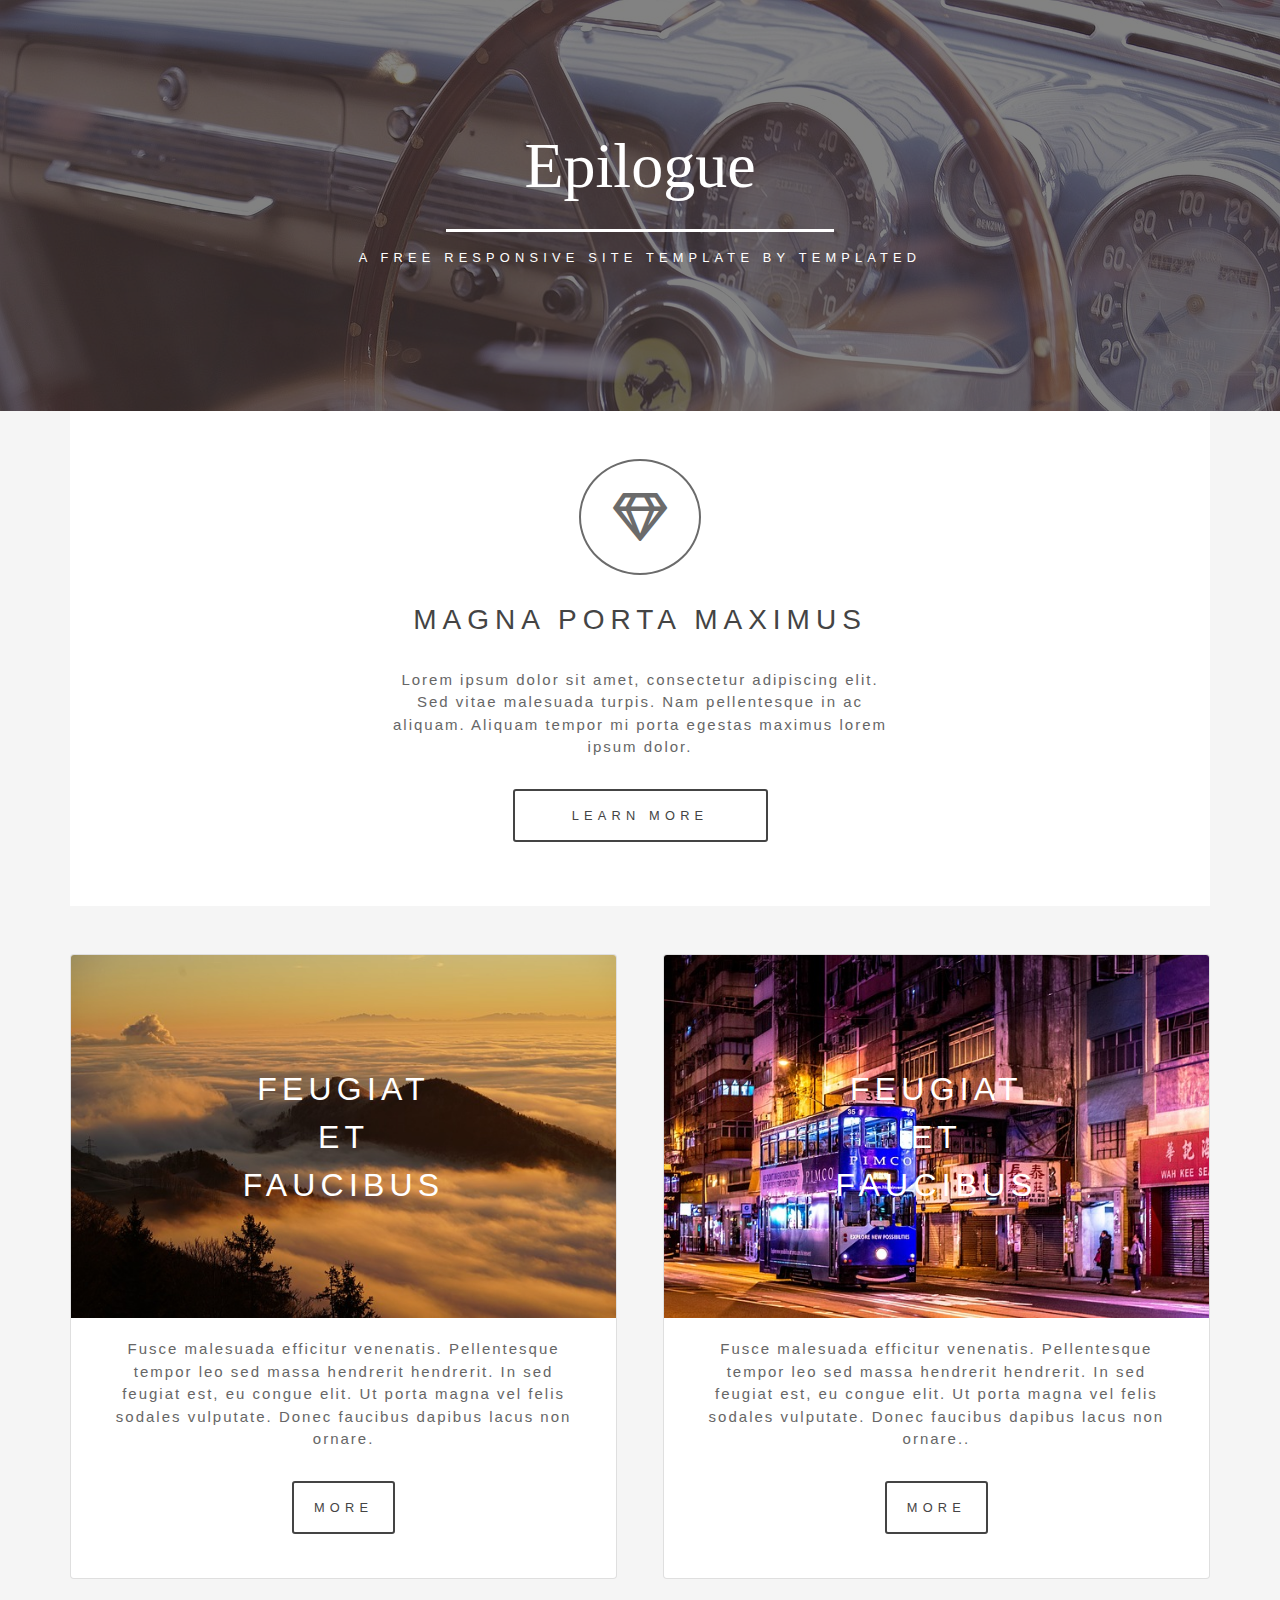
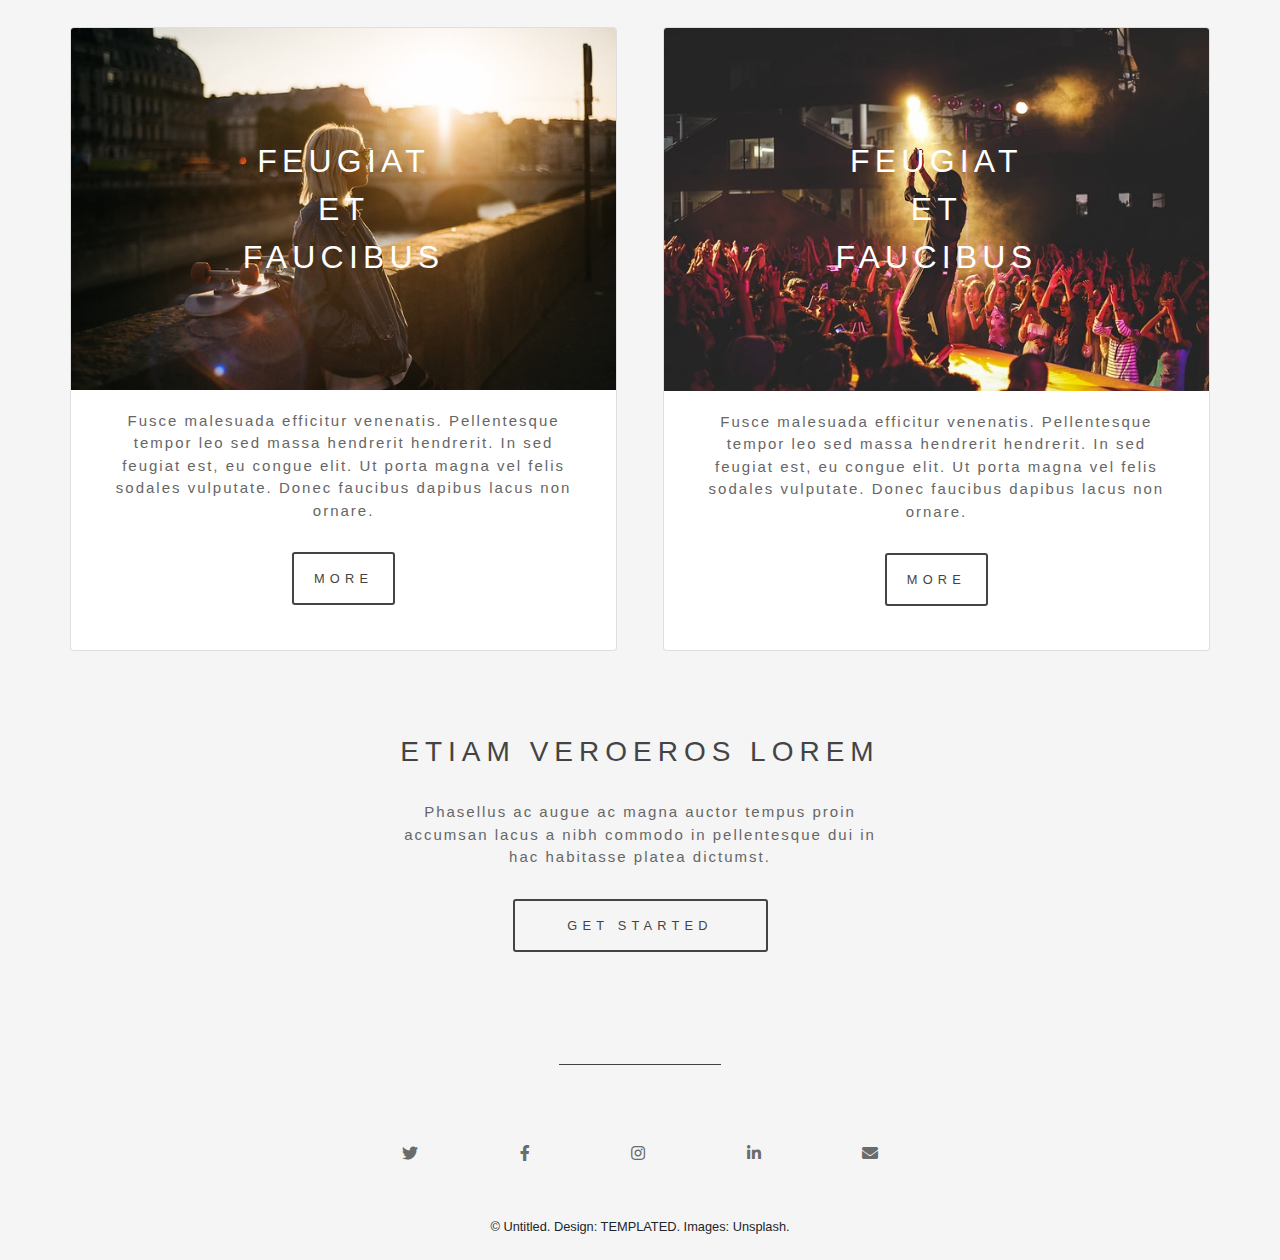
<file: Template/index.html>
<!DOCTYPE html>
<html lang="en">

<head>
    <meta charset="UTF-8">
    <meta name="viewport" content="width=device-width, initial-scale=1.0">
    <meta http-equiv="X-UA-Compatible" content="ie=edge">
    <title>Document</title>
    <link rel="icon" href="[data-uri]">
    <link rel="stylesheet" href="https://stackpath.bootstrapcdn.com/bootstrap/4.3.1/css/bootstrap.min.css">
    <link rel="stylesheet" href="https://use.fontawesome.com/releases/v5.8.1/css/all.css">
    <link rel="stylesheet" href="./index.css">
</head>

<body>
    <main>
        <section class="intro">
            <div class="container">
                <div class="row">
                    <div class="col-12" style="margin-top:8rem">
                        <h1 class="text-center">Epilogue</h1>
                    </div>
                    <div class="col-12 d-flex justify-content-center">
                        <span style="border-bottom:3px solid white; width:35%;"></span>
                    </div>
                    <div class="col-12 mt-3" style="margin-bottom:8rem">
                        <p class="text-center">A FREE RESPONSIVE SITE TEMPLATE BY TEMPLATED</p>
                    </div>
                </div>
        </section>
        <section style="background-color:whitesmoke">
            <div class="container" style="background-color: white">
                <div class="row d-flex justify-content-center">
                    <div class="mt-5">
                        <i class="far fa-gem"></i>
                    </div>
                </div>
                <div class="row">
                    <div class="col-12 mt-4">
                        <h2 class="text-center">MAGNA PORTA MAXIMUS</h2>
                    </div>
                </div>
                <div class="row">
                    <div class="col-6" style="margin:auto">
                        <p class="muted text-center">Lorem ipsum dolor sit amet, consectetur adipiscing elit. Sed vitae
                            malesuada turpis. Nam pellentesque in ac aliquam. Aliquam tempor
                            mi porta egestas maximus lorem ipsum dolor.</p>
                    </div>
                </div>
                <div class="row d-flex justify-content-center">
                    <div class="col-3 mb-5">
                        <p class="button text-center">LEARN MORE</p>
                    </div>
                </div>
            </div>
            <div class="container mt-5">
                <div class="row d-flex justify-content-between">
                    <div class="card p-0" style="width:48%">
                        <div class="img">
                            <img class="card-img-top" src="./Photos/fog.jpg" alt="Card image cap">
                            <div class="absolute">
                                <p class="text-white text-center" style="font-size: 2rem;">FEUGIAT ET FAUCIBUS</p>
                            </div>
                        </div>
                        <div class="card-body">
                            <p class="card-text text-center">Fusce malesuada efficitur venenatis. Pellentesque tempor
                                leo sed massa
                                hendrerit hendrerit. In sed feugiat est, eu congue elit. Ut porta magna vel felis
                                sodales vulputate. Donec faucibus dapibus lacus non ornare.</p>
                            <div class="row d-flex justify-content-center">
                                <div class="col-3 mb-2">
                                    <p class="button text-center">MORE</p>
                                </div>
                            </div>
                        </div>
                    </div>
                    <div class="card  p-0" style="width:48%">
                        <div class="img">
                            <img class="card-img-top" src="./Photos/hong.jpg" alt="Card image cap">
                            <div class="absolute">
                                <p class="text-white text-center" style="font-size: 2rem;">FEUGIAT ET FAUCIBUS</p>
                            </div>
                        </div>
                        <div class="card-body">
                            <p class="card-text text-center">Fusce malesuada efficitur venenatis. Pellentesque tempor
                                leo sed massa
                                hendrerit hendrerit. In sed feugiat est, eu congue elit. Ut porta magna vel felis
                                sodales vulputate. Donec faucibus dapibus lacus non ornare..</p>
                            <div class="row d-flex justify-content-center">
                                <div class="col-3 mb-2">
                                    <p class="button text-center">MORE</p>
                                </div>
                            </div>
                        </div>
                    </div>
                </div>
                <div class="row d-flex justify-content-between mt-5">
                    <div class="card p-0" style="width:48%">
                        <div class="img">
                            <img class="card-img-top" src="./Photos/people.jpg" alt="Card image cap">
                            <div class="absolute">
                                <p class="text-white text-center" style="font-size: 2rem;">FEUGIAT ET FAUCIBUS</p>
                            </div>
                        </div>
                        <div class="card-body">
                            <p class="card-text text-center">Fusce malesuada efficitur venenatis. Pellentesque tempor
                                leo sed massa
                                hendrerit hendrerit. In sed feugiat est, eu congue elit. Ut porta magna vel felis
                                sodales vulputate. Donec faucibus dapibus lacus non ornare.</p>
                            <div class="row d-flex justify-content-center">
                                <div class="col-3 mb-2">
                                    <p class="button text-center">MORE</p>
                                </div>
                            </div>
                        </div>
                    </div>
                    <div class="card p-0" style="width:48%">
                        <div class="img">
                            <img class="card-img-top" src="./Photos/artist.jpg" alt="Card image cap">
                            <div class="absolute">
                                <p class="text-white text-center" style="font-size: 2rem;">FEUGIAT ET FAUCIBUS</p>
                            </div>
                        </div>
                        <div class="card-body">
                            <p class="card-text text-center">Fusce malesuada efficitur venenatis. Pellentesque tempor
                                leo sed massa
                                hendrerit hendrerit. In sed feugiat est, eu congue elit. Ut porta magna vel felis
                                sodales vulputate. Donec faucibus dapibus lacus non ornare.</p>
                            <div class="row d-flex justify-content-center">
                                <div class="col-3 mb-2">
                                    <p class="button text-center">MORE</p>
                                </div>
                            </div>
                        </div>
                    </div>
                </div>
            </div>
        </section>
        <section style="background-color:whitesmoke">
            <div class="container">
                <div class="row d-flex justify-content-center">
                    <div class="col-12 " style="margin-top:5rem">
                        <h2 class="text-center">ETIAM VEROEROS LOREM</h2>
                    </div>
                    <div class="col-6">
                        <p class="muted text-center">Phasellus ac augue ac magna auctor tempus proin
                            accumsan lacus a nibh commodo in pellentesque dui
                            in hac habitasse platea dictumst.
                        </p>
                    </div>
                </div>
                <div class="row d-flex justify-content-center">
                    <div class="col-3 mb-5">
                        <p class="button text-center">GET STARTED</p>
                    </div>
                </div>
                <div class="col-12 d-flex justify-content-center my-5">
                    <span style="border-bottom:1px solid #444444; width:15%;"></span>
                </div>
                <div class="row d-flex justify-content-center">
                    <div class="col-6 justify-content-between d-flex">
                            <i class="fab fa-twitter social"></i>
                            <i class="fab fa-facebook-f social"></i>
                            <i class="fab fa-instagram social"></i>
                            <i class="fab fa-linkedin-in social"></i>
                            <i class="fas fa-envelope social"></i>
                    </div>
                </div>
                <div class="row"> 
                    <div class="col-12 d-flex justify-content-center my-4">
                        <small class=" text-center">© Untitled. Design: TEMPLATED. Images: Unsplash.</small>
                    </div>
                </div>
            </div>
        </section>
    </main>
</body>

</html>
</file>
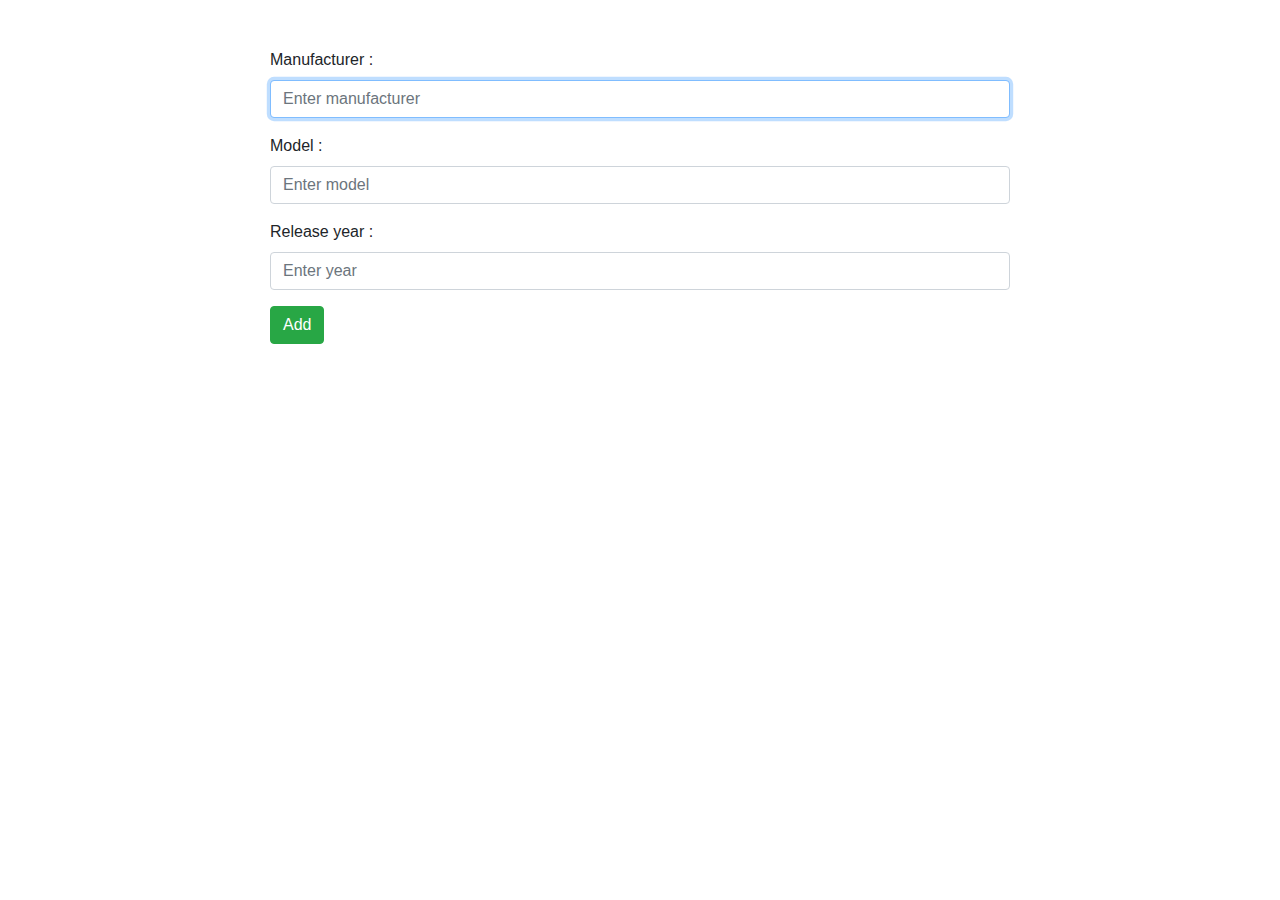
<file: Car/car.html>
<!DOCTYPE html>
<html lang="en">

<head>
    <meta charset="UTF-8">
    <meta name="viewport" content="width=device-width, initial-scale=1.0">
    <meta http-equiv="X-UA-Compatible" content="ie=edge">
    <title>Car</title>
    <link rel="icon" href="[data-uri]">
    <link rel="stylesheet" href="https://stackpath.bootstrapcdn.com/bootstrap/4.3.1/css/bootstrap.min.css">
    <link rel="stylesheet" href="https://use.fontawesome.com/releases/v5.8.1/css/all.css" integrity="sha384-50oBUHEmvpQ+1lW4y57PTFmhCaXp0ML5d60M1M7uH2+nqUivzIebhndOJK28anvf" crossorigin="anonymous">
    <link rel="stylesheet" href="./car.css">
</head>

<body>
    <main>
        <div class="container">
            <div class="col-8 p-0" style="margin:3rem auto">
                <div class="row">
                    <div class="col-12">
                        <form>
                            <div class="form-group">
                                <label for="Manufacturer">Manufacturer :</label>
                                <input type="text" class="form-control" id="Manufacturer" aria-describedby="emailHelp"
                                    placeholder="Enter manufacturer" autofocus>
                            </div>
                            <div class="form-group">
                                <label for="model">Model :</label>
                                <input type="text" class="form-control" id="model" placeholder="Enter model">
                            </div>
                            <div class="form-group">
                                <label for="year">Release year :</label>
                                <input type="text" class="form-control" id="year" placeholder="Enter year">
                            </div>
                            <button type="button" class="btn btn-success add">Add</button>
                        </form>
                    </div>
                </div>
                <div class="row mt-5">
                    <div class="col-12">
                        <ul class="list-group ul">
                        </ul>
                    </div>
                </div>
            </div>
        </div>
    </main>
    <script src="./car.js"></script>
</body>

</html>
</file>
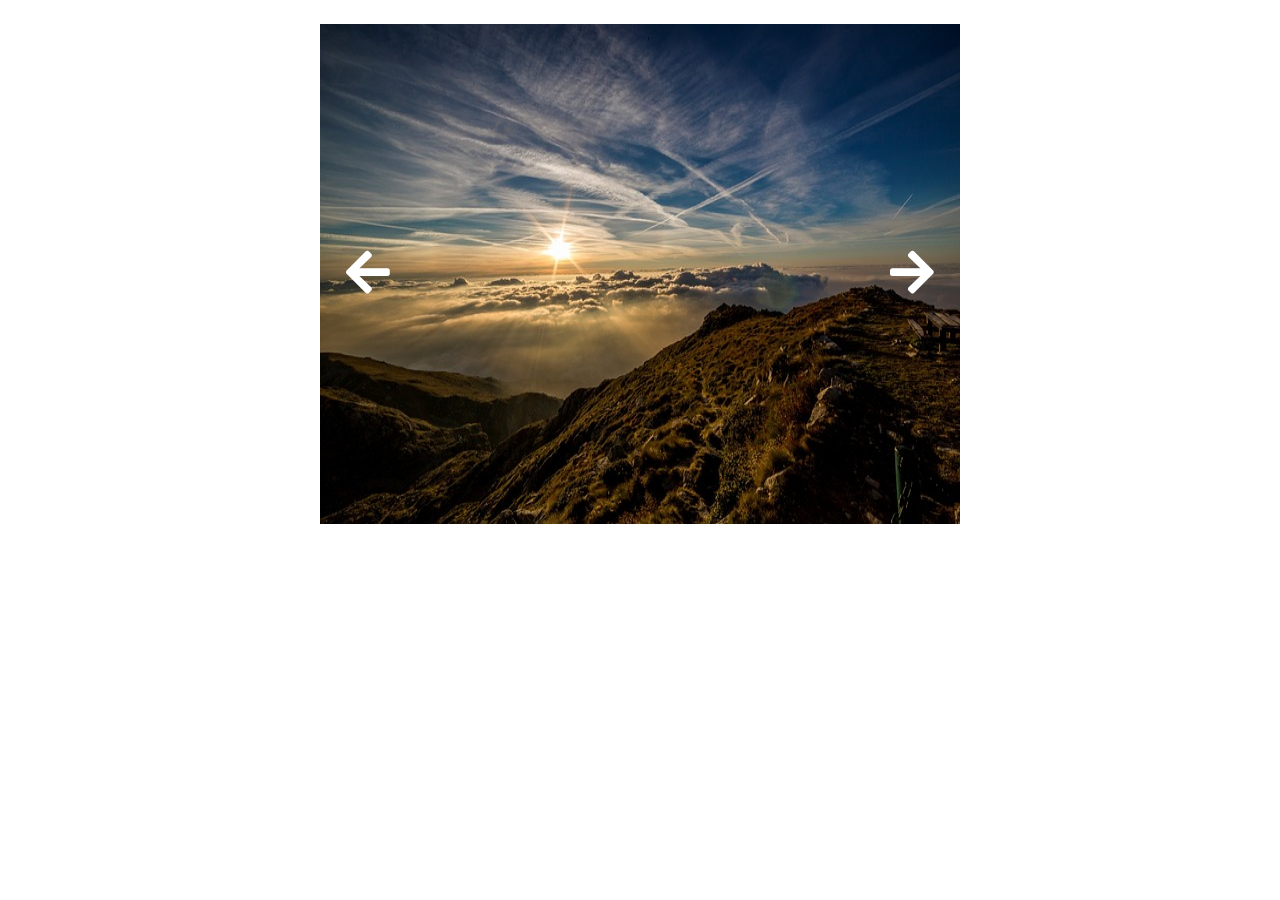
<file: Slider/slider.html>
<!DOCTYPE html>
<html lang="en">

<head>
    <meta charset="UTF-8">
    <meta name="viewport" content="width=device-width, initial-scale=1.0">
    <meta http-equiv="X-UA-Compatible" content="ie=edge">
    <title>Slider</title>
    <link rel="stylesheet" href="https://stackpath.bootstrapcdn.com/bootstrap/4.3.1/css/bootstrap.min.css">
    <link rel="stylesheet" href="https://use.fontawesome.com/releases/v5.8.1/css/all.css">
    <link rel="stylesheet" href="./slider.css">
    <link rel="icon" href="[data-uri]">
</head>

<body>
    <main>
        <div class="container">
            <div class="row ">
                <div class="slider mt-4">
                    <div class="content ">
                        <div class="item active">
                            <img src="./Photos/dawn.jpg" alt="">
                        </div>
                        <div class="item">
                            <img src="./Photos/palace.jpg" alt="">
                        </div>
                        <div class="item">
                            <img src="./Photos/steam.jpg" alt="">
                        </div>
                    </div>
                    <button class="prev"><i class="fas fa-arrow-left "></i></button>
                    <button class="next"><i class="fas fa-arrow-right"></i></button>
                </div>
            </div>
        </div>
    </main>
    <script src="./slider.js"></script>
</body>

</html>
</file>
<file: Template/index.css>
.intro {
    background-image: url('./Photos/ferrari.jpg');
    background-attachment: fixed;
    background-repeat: no-repeat;
    background-size: 100%;
    position: relative;
    z-index: 0;
}
.intro::before {
    content: "";
    z-index: -1;
    background-color: #3333339c;
    width: 100%;
    height: 100%;
    left: 0;
    top: 0;
    position: absolute
}
h1{
    font-size: 4em;
    padding: 0 0.5em 0.25em 0.5em;
    font-weight: 200;
    font-family: "Pacifico", cursive;
    color: white

}
p {
    letter-spacing: 0.325rem;
    font-weight: 400;
    font-size: 0.8em;
    padding: 0 1.25em;
    color: white
}
i {
    font-size: 3rem;
    color:rgb(107,107,107);
    border: 2px solid rgb(107,107,107);
    border-radius: 100%;
    padding: 2rem
}
h2 {
    color: #444444;
    font-weight: 400;
    line-height: 1.5;
    margin: 0 0 1em 0;
    letter-spacing: 0.375rem;
    font-size: 1.75em;
}
.muted {
    margin: 0 0 2em 0;
    color: #666666;
    letter-spacing: 2px;
    font-size: 15px
}
.button {
    border: 2px solid #444444;
    color: #444444;
    padding: 15px 20px;
    border-radius: 3px;
    transition: all 0.3s;
    cursor: pointer;
}
.button:hover {
    color: #EF6480 ;
    border-color: #EF6480;
}
.card-text {
    margin: 0 0 2em 0;
    color: #666666;
    letter-spacing: 2px;
    font-size: 15px; 
}
.img{
    position: relative;
}
.absolute {
    position: absolute;
    top: 50%;
    left: 50%;
}
.absolute p {
    transform: translate(-50%,-50%)
}
.img  {
    overflow: hidden;
}
.img:hover img {
    transform: scale(1.1 ,1.1);
}
.img img {
    transition: all 0.2s;
}
.social {
    font-size: 1rem;
    color:rgb(107,107,107);
    border: none;
    padding: none !important;
}
</file>
<file: Car/car.css>
button {
    background-color: transparent;
    border: none;
    outline: none
}
i {
    color: brown;
    font-size: 25px;
}
li {
    display: flex !important;
    justify-content: space-between !important;
}
</file>
<file: Slider/slider.css>
.slider {
    position: relative;
    width: 640px;
    margin: auto
}

.slider .content {
    height: 500px;
}

.slider .content .item {
    position: absolute;
    left: 100%;
    top: 0;
    transition: all 0.6s;
    opacity: 0;
}
.slider .content .item img {
    width: 100%;
    height: 500px;
}

.slider .content .item.active {
    opacity: 1;
    left:0;
}

.slider .prev, .slider .next {
    position: absolute;
    top: 50%;
    border: none;
    background: none;
    color: #fff;
    font-size: 50px;
    transform: translateY(-50%);
    outline: none;
}

.slider .prev {
    left: 20px;
}

.slider .next{
    right: 20px;
}
</file>
